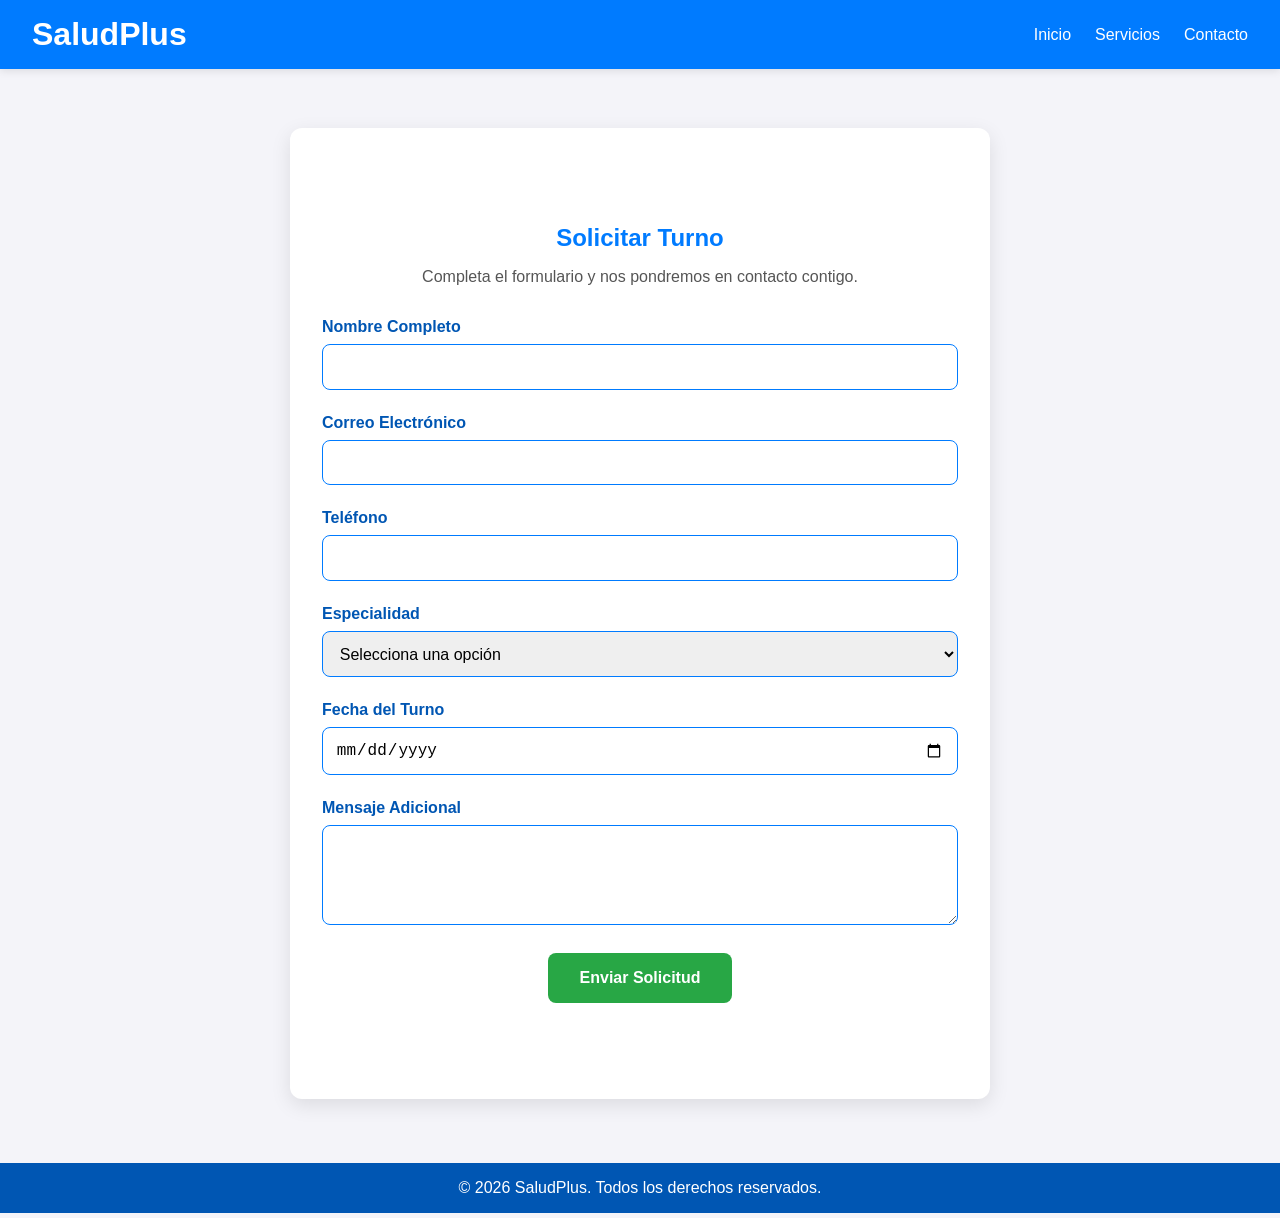
<file: turnos.html>
<!DOCTYPE html>
<html lang="es">
<head>
  <meta charset="UTF-8">
  <meta name="viewport" content="width=device-width, initial-scale=1.0">
  <title>Solicitar Turno - SaludPlus</title>
  <link rel="stylesheet" href="styles.css">
</head>
<body>
  <header class="fixed-header">
    <div class="logo">
      <h1>SaludPlus</h1>
    </div>
    <nav>
      <ul>
        <li><a href="index.html#inicio">Inicio</a></li>
        <li><a href="index.html#servicios">Servicios</a></li>
        <li><a href="index.html#contacto">Contacto</a></li>
      </ul>
    </nav>
  </header>

  <main>
    <section id="solicitar-turno" class="form-section">
      <h2>Solicitar Turno</h2>
      <p>Completa el formulario y nos pondremos en contacto contigo.</p>
      <form>
        <div class="form-group">
          <label for="nombre">Nombre Completo</label>
          <input type="text" id="nombre" name="nombre" required>
        </div>

        <div class="form-group">
          <label for="email">Correo Electrónico</label>
          <input type="email" id="email" name="email" required>
        </div>

        <div class="form-group">
          <label for="telefono">Teléfono</label>
          <input type="tel" id="telefono" name="telefono" required>
        </div>

        <div class="form-group">
          <label for="especialidad">Especialidad</label>
          <select id="especialidad" name="especialidad" required>
            <option value="">Selecciona una opción</option>
            <option value="medicina-general">Medicina General</option>
            <option value="cardiologia">Cardiología</option>
            <option value="dermatologia">Dermatología</option>
            <option value="pediatria">Pediatría</option>
            <option value="telemedicina">Telemedicina</option>
          </select>
        </div>

        <div class="form-group">
          <label for="fecha">Fecha del Turno</label>
          <input type="date" id="fecha" name="fecha" required>
        </div>

        <div class="form-group">
          <label for="mensaje">Mensaje Adicional</label>
          <textarea id="mensaje" name="mensaje" rows="4"></textarea>
        </div>

        <button type="submit" class="btn">Enviar Solicitud</button>
      </form>
    </section>
  </main>

  <footer>
    <p>&copy; 2026 SaludPlus. Todos los derechos reservados.</p>
  </footer>
</body>
</html>
</file>
<file: styles.css>
/* Paleta clínica */
:root {
  --azul-clinico: #007BFF;
  --azul-oscuro: #0056b3;
  --verde-salud: #28a745;
  --gris-suave: #f4f4f9;
  --gris-texto: #555;
}

/* Reset */
* { margin: 0; padding: 0; box-sizing: border-box; }
body { font-family: 'Roboto', Arial, sans-serif; background: var(--gris-suave); color: var(--gris-texto); }

/* Header */
.fixed-header {
  position: fixed; top: 0; width: 100%;
  background: var(--azul-clinico); color: #fff;
  display: flex; justify-content: space-between; align-items: center;
  padding: 1rem 2rem; box-shadow: 0 2px 8px rgba(0,0,0,0.1);
  z-index: 1000;
}
.fixed-header nav ul { list-style: none; display: flex; gap: 1.5rem; }
.fixed-header nav a { color: #fff; text-decoration: none; font-weight: 500; transition: color 0.3s; }
.fixed-header nav a:hover { color: var(--verde-salud); }

/* Hero */
.hero {
  background: linear-gradient(to right, var(--azul-clinico), var(--azul-oscuro));
  color: #fff; text-align: center; padding: 8rem 2rem;
}
.hero h1 { font-size: 3rem; margin-bottom: 1rem; }
.hero p { font-size: 1.2rem; margin-bottom: 2rem; }
.btn {
  background: var(--verde-salud); color: #fff;
  padding: 0.8rem 1.6rem; border-radius: 8px;
  text-decoration: none; font-weight: bold;
  transition: background 0.3s;
}
.btn:hover { background: #218838; }

/* Secciones */
section { padding: 6rem 2rem; max-width: 1200px; margin: auto; }
h2 { text-align: center; color: var(--azul-clinico); margin-bottom: 2rem; }

/* Grid */
.grid {
  display: grid; gap: 2rem;
  grid-template-columns: repeat(auto-fit, minmax(250px, 1fr));
}
.grid article {
  background: #fff; padding: 2rem; border-radius: 12px;
  box-shadow: 0 4px 12px rgba(0,0,0,0.1);
  text-align: center; transition: transform 0.3s, box-shadow 0.3s;
}
.grid article:hover { transform: translateY(-5px); box-shadow: 0 6px 18px rgba(0,0,0,0.15); }
.grid img { width: 100px; height: 100px; border-radius: 50%; margin-bottom: 1rem; }

/* Footer */
footer { background: var(--azul-oscuro); color: #fff; text-align: center; padding: 1rem; }

/* Sección de formulario */
.form-section {
  background: #fff;
  padding: 6rem 2rem;
  max-width: 700px;
  margin: 8rem auto 4rem;
  border-radius: 12px;
  box-shadow: 0 6px 20px rgba(0,0,0,0.1);
  text-align: center;
}

.form-section h2 {
  color: var(--azul-clinico);
  margin-bottom: 1rem;
}

.form-section p {
  margin-bottom: 2rem;
  color: var(--gris-texto);
}

/* Grupos de formulario */
.form-group {
  margin-bottom: 1.5rem;
  text-align: left;
}

.form-group label {
  display: block;
  margin-bottom: 0.5rem;
  font-weight: 600;
  color: var(--azul-oscuro);
}

.form-group input,
.form-group select,
.form-group textarea {
  width: 100%;
  padding: 0.8rem;
  border: 1px solid var(--azul-clinico);
  border-radius: 8px;
  font-size: 1rem;
  transition: border-color 0.3s, box-shadow 0.3s;
}

.form-group input:focus,
.form-group select:focus,
.form-group textarea:focus {
  border-color: var(--verde-salud);
  box-shadow: 0 0 6px rgba(40,167,69,0.3);
  outline: none;
}

/* Botón */
form .btn {
  background: var(--verde-salud);
  color: #fff;
  border: none;
  padding: 1rem 2rem;
  border-radius: 8px;
  font-size: 1rem;
  cursor: pointer;
  transition: background 0.3s;
}

form .btn:hover {
  background: #218838;
}

.contact-section {
  background: linear-gradient(to right, #e3f2fd, #bbdefb);
  padding: 6rem 2rem;
  text-align: center;
  border-radius: 12px;
  margin: 6rem auto;
  max-width: 900px;
  box-shadow: 0 6px 20px rgba(0,0,0,0.1);
}

.contact-section h2 {
  color: var(--azul-clinico);
  margin-bottom: 1rem;
}

.contact-section p {
  margin-bottom: 2rem;
  color: var(--gris-texto);
}

.contact-info {
  display: flex;
  justify-content: space-around;
  flex-wrap: wrap;
  gap: 2rem;
  margin-bottom: 2rem;
}

.contact-info div {
  background: #fff;
  padding: 1rem 2rem;
  border-radius: 8px;
  box-shadow: 0 4px 12px rgba(0,0,0,0.1);
}

.contact-info .icon {
  font-size: 1.5rem;
  color: var(--azul-clinico);
  display: block;
  margin-bottom: 0.5rem;
}

#especialidades .grid {
  display: grid;
  gap: 2rem;
  grid-template-columns: repeat(auto-fit, minmax(200px, 1fr));
  justify-items: center;
}

#especialidades .grid article {
  background: #fff;
  padding: 1.5rem;
  border-radius: 12px;
  box-shadow: 0 4px 12px rgba(0,0,0,0.1);
  text-align: center;
  transition: transform 0.3s, box-shadow 0.3s;
}

#especialidades .grid article:hover {
  transform: translateY(-5px);
  box-shadow: 0 6px 18px rgba(0,0,0,0.15);
}

#especialidades .grid img {
  width: 100px;
  height: 100px;
  border-radius: 50%;
  margin-bottom: 1rem;
  object-fit: cover;
}

.services-row {
  display: flex;
  flex-wrap: wrap;
  justify-content: space-around;
  gap: 2rem;
  margin-top: 2rem;
}

.service-item {
  display: flex;
  align-items: center;
  background: #fff;
  padding: 1rem 1.5rem;
  border-radius: 12px;
  box-shadow: 0 4px 12px rgba(0,0,0,0.1);
  transition: transform 0.3s, box-shadow 0.3s;
  max-width: 350px;
}

.services-list {
  list-style: none;
  padding: 0;
  margin: 2rem auto;
  max-width: 800px;
}

.services-list li {
  background: #fff;
  padding: 1.5rem;
  margin-bottom: 1rem;
  border-radius: 10px;
  box-shadow: 0 4px 12px rgba(0,0,0,0.1);
  transition: transform 0.3s, box-shadow 0.3s;
}

.services-list li:hover {
  transform: translateY(-3px);
  box-shadow: 0 6px 18px rgba(0,0,0,0.15);
}

.services-list h3 {
  margin: 0 0 0.5rem;
  color: var(--azul-clinico);
  font-size: 1.2rem;
}

.services-list p {
  margin: 0;
  color: var(--gris-texto);
  font-size: 0.95rem;
}
</file>
